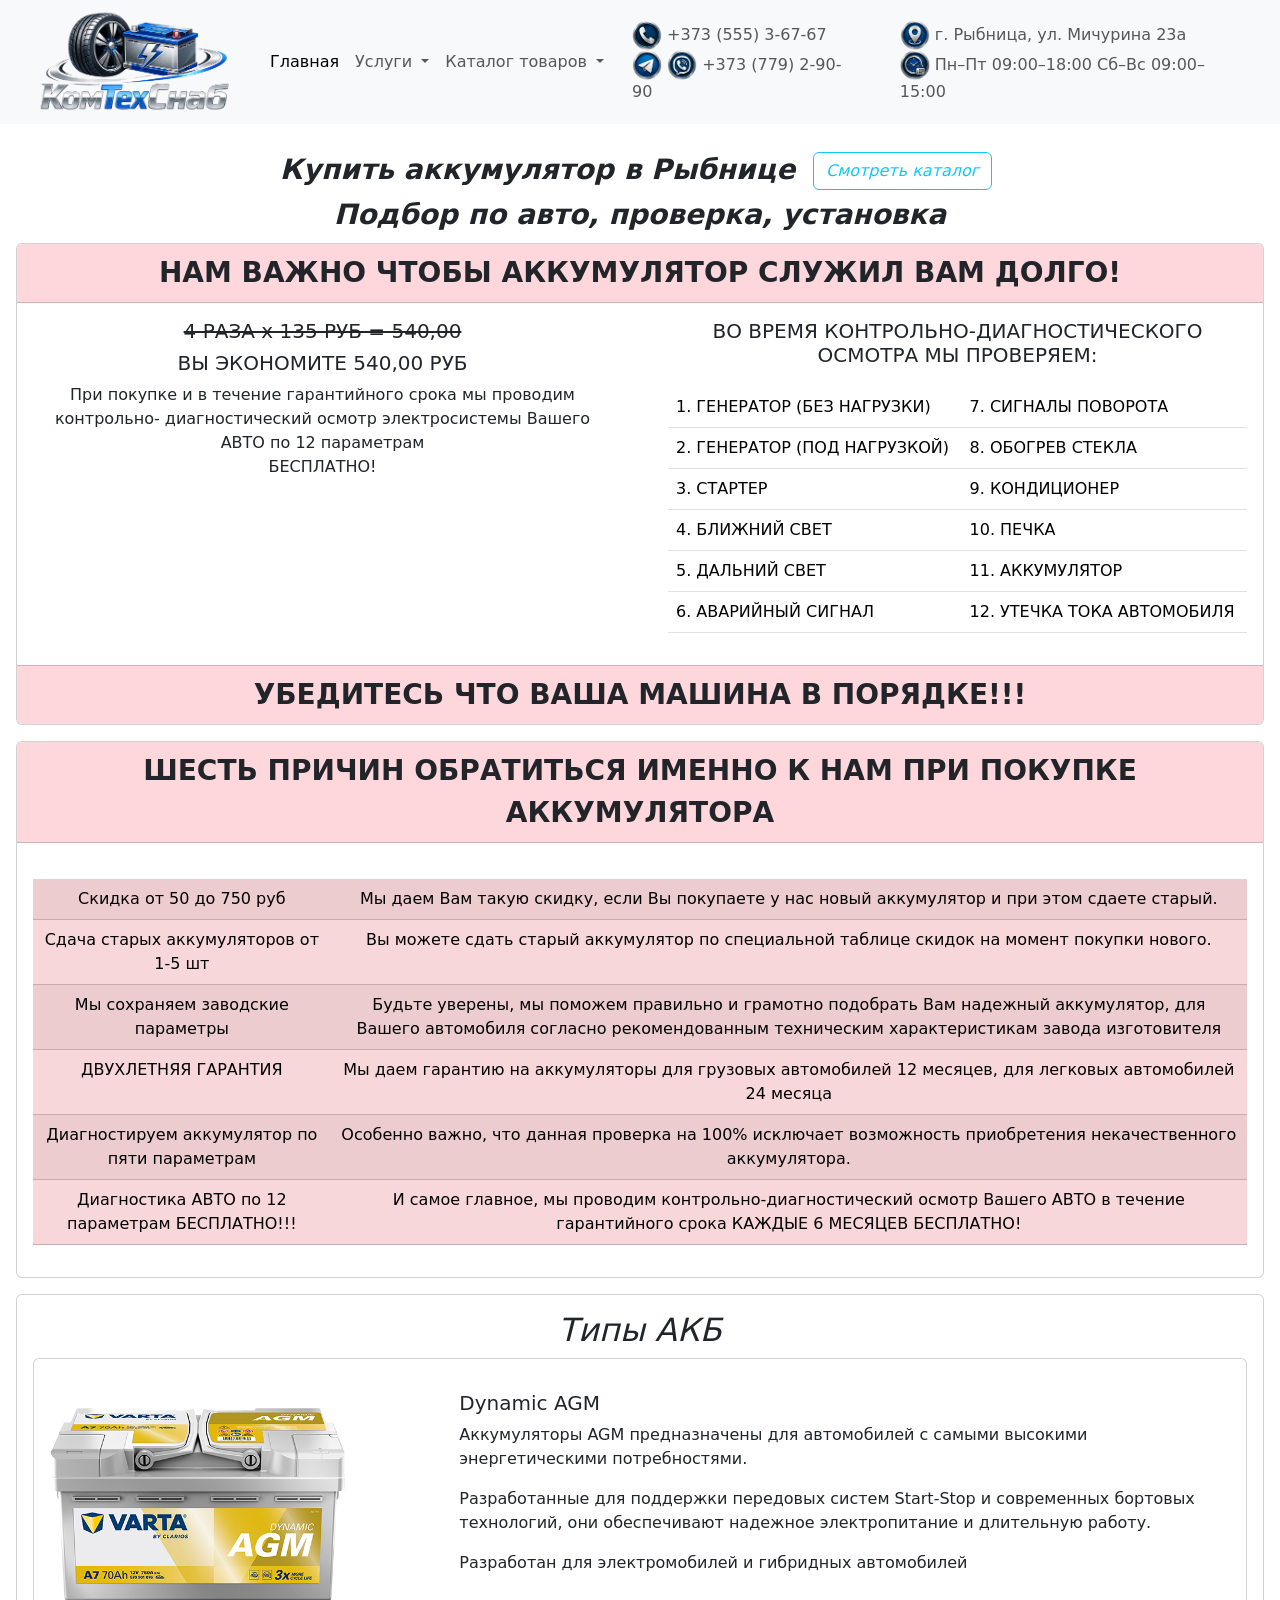
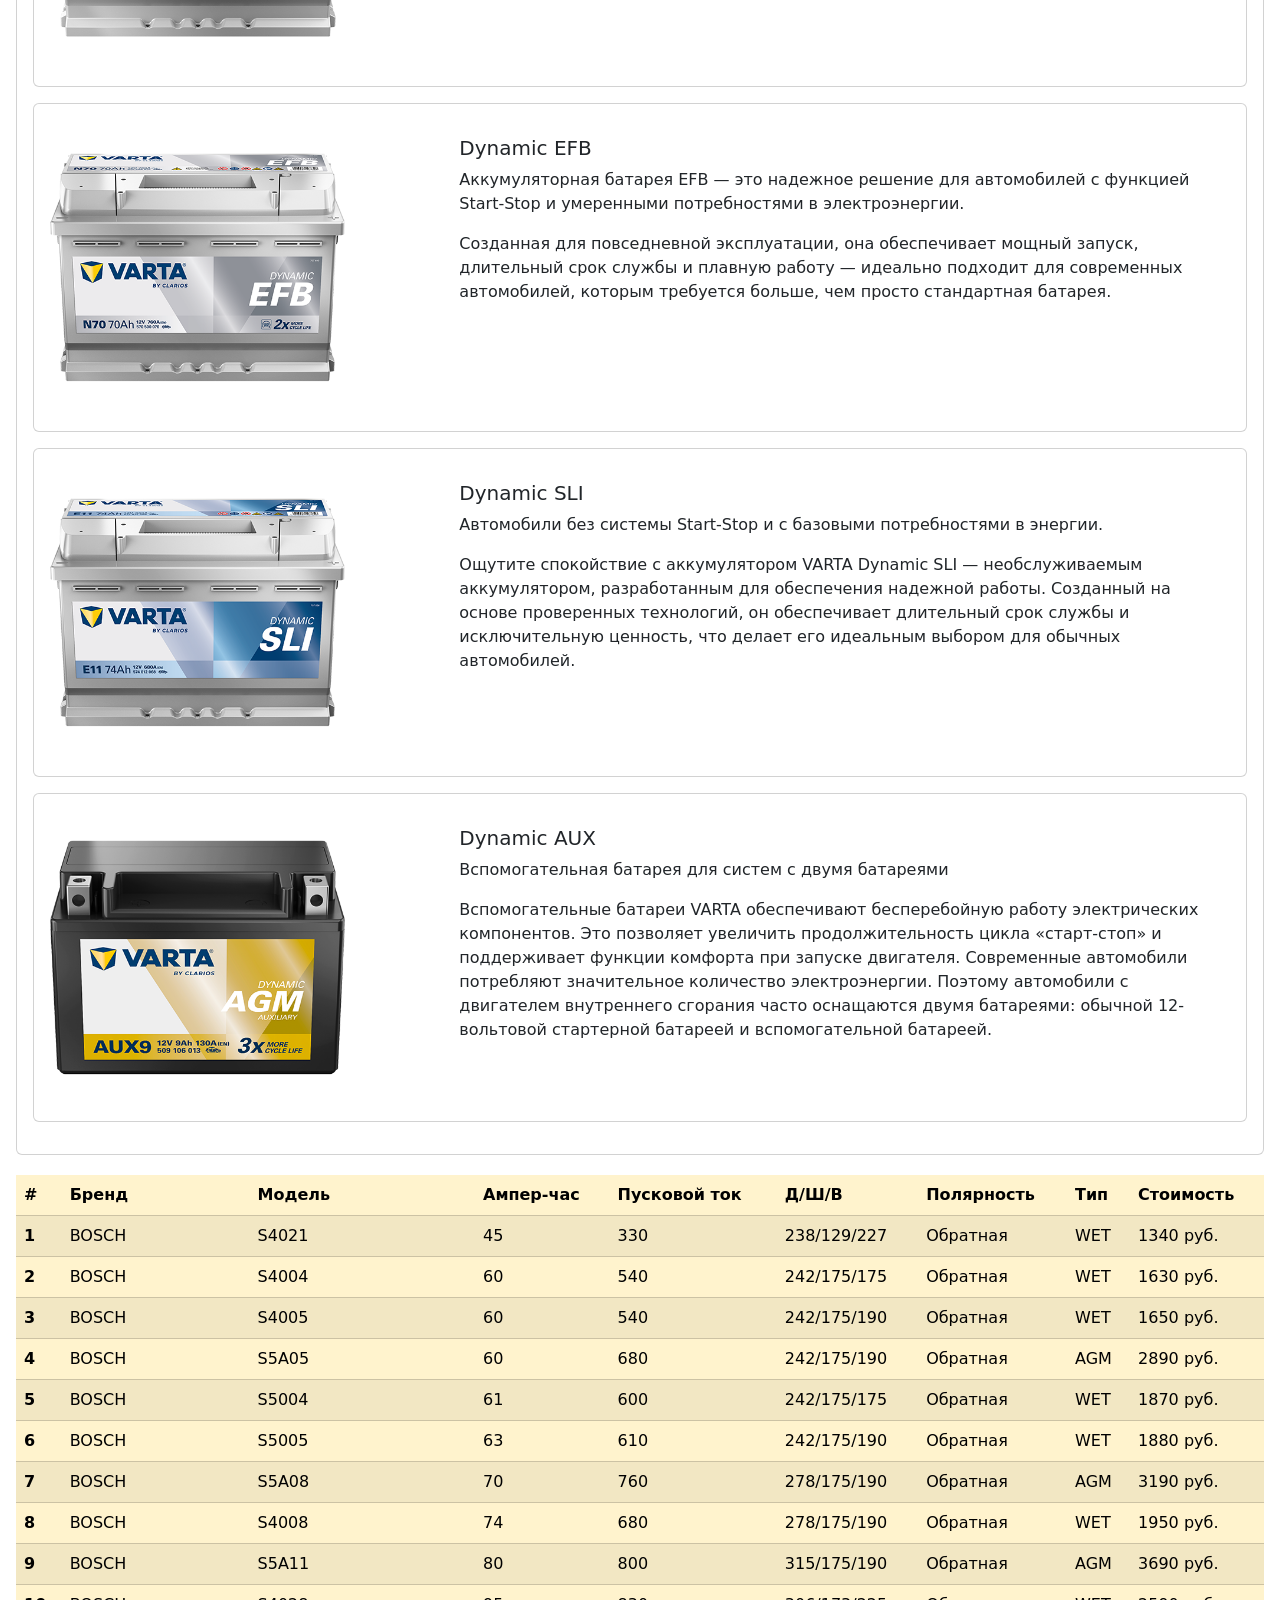
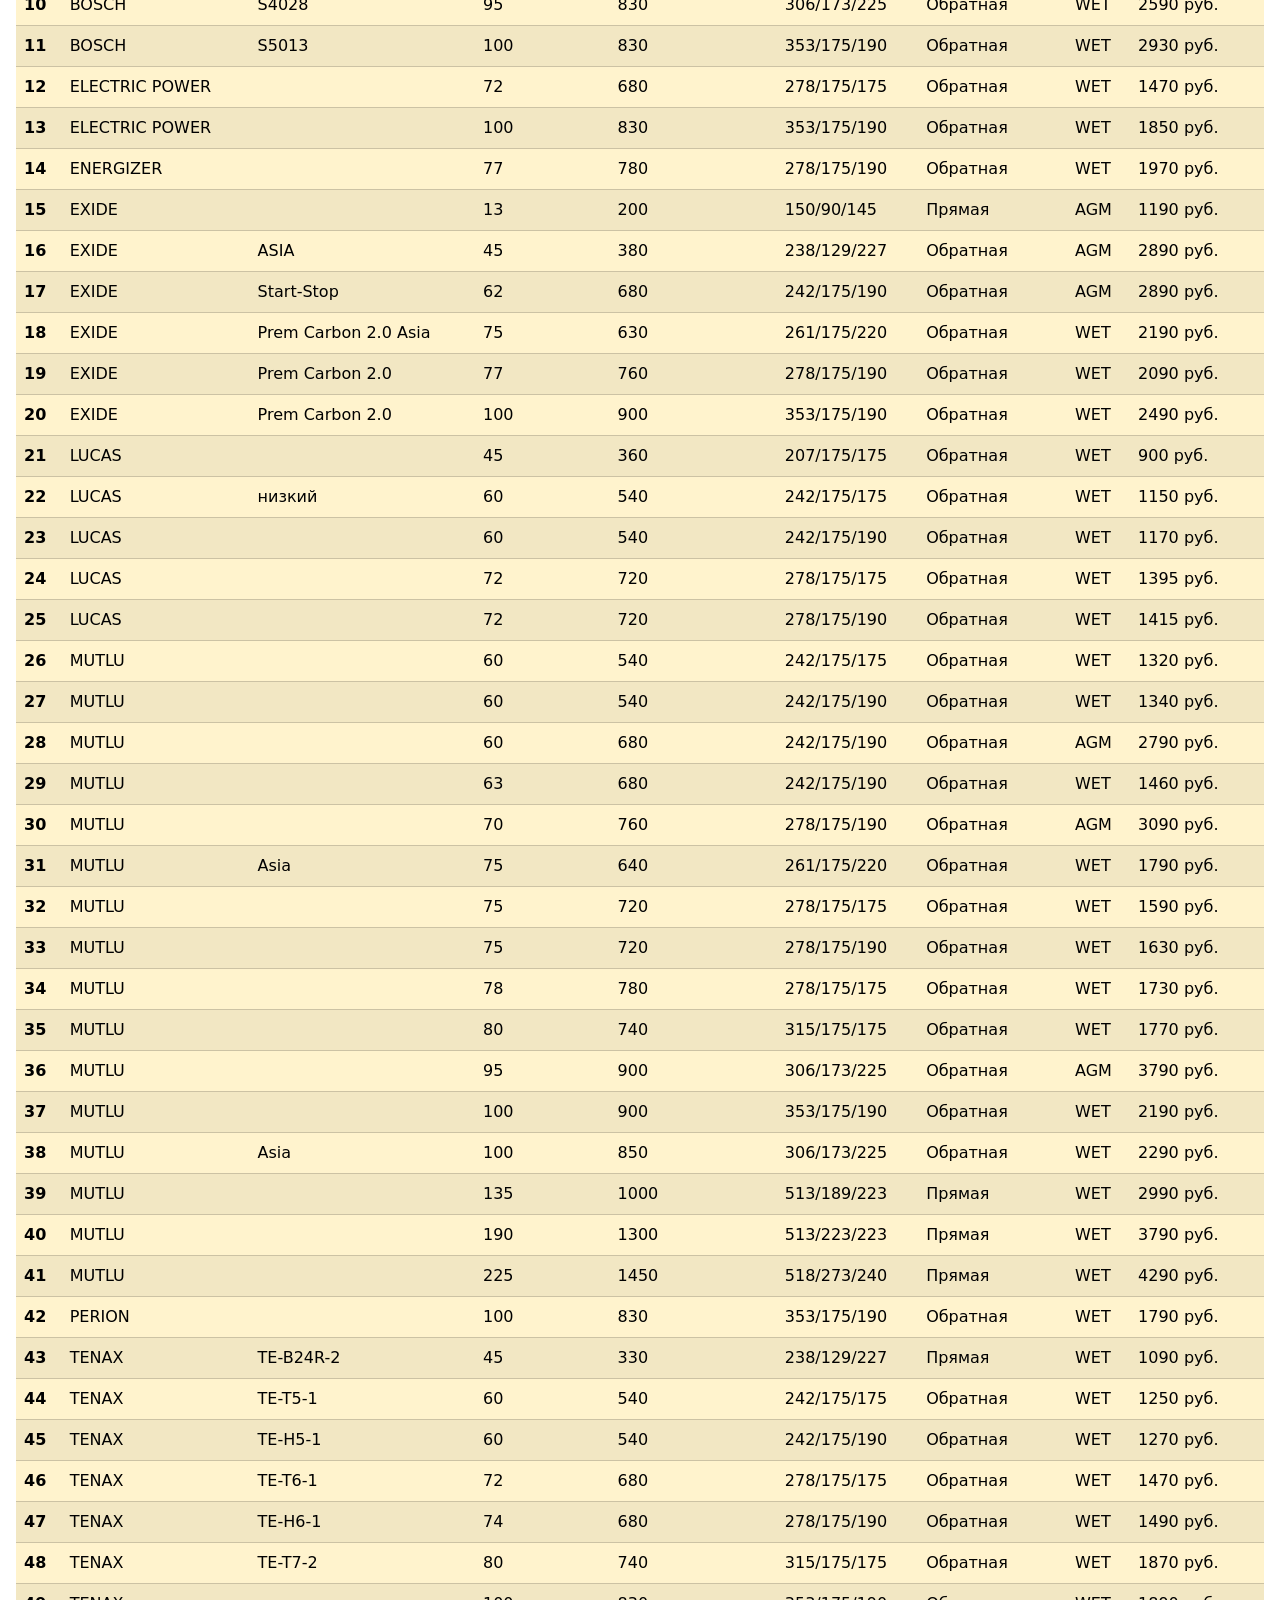
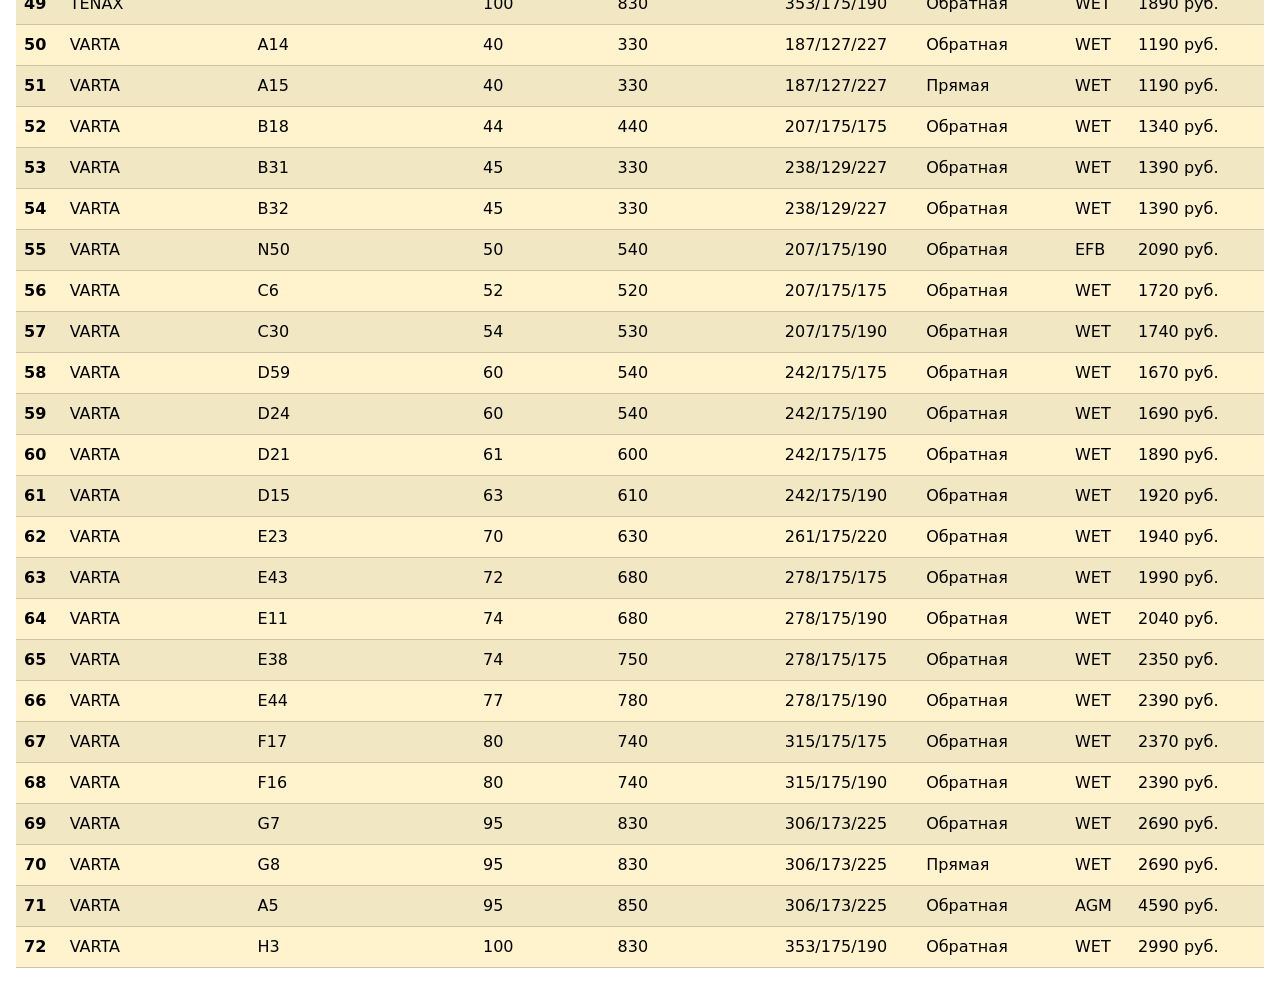
<file: battery.html>
<!doctype html>
<html lang="ru">
<head>
    <meta charset="utf-8">
    <meta name="viewport" content="width=device-width, initial-scale=1">
    <title>Купить аккумулятор в Рыбнице | Установка и диагностика АКБ</title>
    <meta name="description" content="Продажа автомобильных аккумуляторов в Рыбнице. Проверка, установка, подбор по авто.">
    <link href="https://cdn.jsdelivr.net/npm/bootstrap@5.3.8/dist/css/bootstrap.min.css" rel="stylesheet"
          integrity="sha384-sRIl4kxILFvY47J16cr9ZwB07vP4J8+LH7qKQnuqkuIAvNWLzeN8tE5YBujZqJLB" crossorigin="anonymous">
    <link rel="stylesheet" href="css/style.css">
    <link rel="stylesheet" href="css/battery.css">

</head>


<body class="body">

<!-- NAVBAR -->
<nav id="navbar"></nav>

<!-- MAIN -->
<main class="main-battery p-3" >

    <!--<h1>Автомобильные аккумуляторы в Рыбнице</h1>-->

    <section class="py-1 text-center fst-italic" id="header">
        <div class="container">
            <h1 class="display-6 fw-semibold fs-3">
                Купить аккумулятор в Рыбнице
                <a type="button" href="#accCatalog" class="btn btn-outline-info m-2">
                    Смотреть каталог
                </a>
                <br>Подбор по авто, проверка, установка
            </h1>

        </div>
    </section>

    <!--НАМ ВАЖНО ЧТОБЫ АККУМУЛЯТОР СЛУЖИЛ ВАМ ДОЛГО!-->

    <div class="card text-center mb-3">
        <div class="card-header fs-3 fw-bold">
            НАМ ВАЖНО ЧТОБЫ АККУМУЛЯТОР СЛУЖИЛ ВАМ ДОЛГО!
        </div>
        <div class="row">
            <div class="col-sm-6 mb-3 mb-sm-0">
                <div class="card border border-0">
                    <div class="card-body">
                        <h5 class="card-title text-decoration-line-through">
                            4 РАЗА х 135 РУБ = 540,00<br>
                        </h5>
                        <h5 class="card-title">
                            ВЫ ЭКОНОМИТЕ 540,00 РУБ
                        </h5>
                        <p class="card-text">При покупке и в течение гарантийного срока мы проводим контрольно-
                        диагностический осмотр электросистемы Вашего АВТО по 12 параметрам<br>БЕСПЛАТНО!</p>
                    </div>
                </div>
            </div>
            <div class="col-sm-6">
                <div class="card border border-0">
                    <div class="card-body">
                        <h5 class="card-title">ВО ВРЕМЯ КОНТРОЛЬНО-ДИАГНОСТИЧЕСКОГО ОСМОТРА МЫ ПРОВЕРЯЕМ:</h5>
                        <table class="table text-start">
                            <tbody>
                            <tr>
                                <td>1. ГЕНЕРАТОР (БЕЗ НАГРУЗКИ)</td>
                                <td>7. СИГНАЛЫ ПОВОРОТА</td>
                            </tr>
                            <tr>
                                <td>2. ГЕНЕРАТОР (ПОД НАГРУЗКОЙ)</td>
                                <td>8. ОБОГРЕВ СТЕКЛА</td>
                            </tr>
                            <tr>
                                <td>3. СТАРТЕР</td>
                                <td>9. КОНДИЦИОНЕР</td>
                            </tr>
                            <tr>
                                <td>4. БЛИЖНИЙ СВЕТ</td>
                                <td>10. ПЕЧКА</td>
                            </tr>
                            <tr>
                                <td>5. ДАЛЬНИЙ СВЕТ</td>
                                <td>11. АККУМУЛЯТОР</td>
                            </tr>
                            <tr>
                                <td>6. АВАРИЙНЫЙ СИГНАЛ</td>
                                <td>12. УТЕЧКА ТОКА АВТОМОБИЛЯ</td>
                            </tr>
                            </tbody>
                        </table>
                    </div>
                </div>
            </div>
        </div>
        <div class="card-footer fs-3 fw-bold">
            УБЕДИТЕСЬ ЧТО ВАША МАШИНА В ПОРЯДКЕ!!!
        </div>
    </div>

    <!-- ШЕСТЬ ПРИЧИН ОБРАТИТЬСЯ ИМЕННО К НАМ ПРИ ПОКУПКЕ АККУМУЛЯТОРА -->
    <div class="card text-center mb-3">
        <div class="card-header fs-3 fw-bold">ШЕСТЬ ПРИЧИН ОБРАТИТЬСЯ ИМЕННО К НАМ ПРИ ПОКУПКЕ АККУМУЛЯТОРА</div>
        <div class="card-body">
            <table class="table table-danger table-striped">
                <tbody>
                <tr>
                    <td>Скидка от 50 до 750 руб</td>
                    <td>Мы даем Вам такую скидку, если Вы покупаете у нас новый аккумулятор и при этом сдаете старый.</td>
                </tr>
                <tr>
                    <td>Сдача старых аккумуляторов от 1-5 шт</td>
                    <td>Вы можете сдать старый аккумулятор по специальной таблице скидок на момент покупки нового.</td>
                </tr>
                <tr>
                    <td>Мы сохраняем заводские параметры</td>
                    <td>Будьте уверены, мы поможем правильно и грамотно подобрать Вам надежный аккумулятор, для Вашего
                        автомобиля согласно рекомендованным техническим характеристикам завода изготовителя</td>
                </tr>
                <tr>
                    <td>ДВУХЛЕТНЯЯ ГАРАНТИЯ</td>
                    <td>Мы даем гарантию на аккумуляторы для грузовых автомобилей 12 месяцев, для легковых автомобилей
                    24 месяца</td>
                </tr>
                <tr>
                    <td>Диагностируем аккумулятор по пяти параметрам</td>
                    <td>Особенно важно, что данная проверка на 100% исключает возможность приобретения некачественного
                        аккумулятора.</td>
                </tr>
                <tr>
                    <td>Диагностика АВТО по 12 параметрам БЕСПЛАТНО!!!</td>
                    <td>И самое главное, мы проводим контрольно-диагностический осмотр Вашего АВТО в течение гарантийного срока
                    КАЖДЫЕ 6 МЕСЯЦЕВ БЕСПЛАТНО!</td>
                </tr>
                </tbody>
            </table>
        </div>
    </div>

    <!-- ВИДЫ АКБ -->

    <div class="card p-3" id="batteryContainer">
        <h2 class="h2 text-center fst-italic">Типы АКБ</h2>
    </div>

    <!-- АКБ -->
    <table class="table table-warning table-striped rounded" id="accCatalog">
        <thead>
        <tr>
            <th scope="col">#</th>
            <th scope="col">Бренд</th>
            <th scope="col">Модель</th>
            <th scope="col">Ампер-час</th>
            <th scope="col">Пусковой ток</th>
            <th scope="col">Д/Ш/В</th>
            <th scope="col">Полярность</th>
            <th scope="col">Тип</th>
            <th scope="col">Стоимость</th>
        </tr>
        </thead>
        <tbody id="batteryBody"><!-- строки из JS --></tbody>

    </table>
</main>

<script src="js/battery.js"></script>
<script src="js/battery-description.js"></script>
<script src="js/navbar.js"></script>
<script src="https://cdn.jsdelivr.net/npm/bootstrap@5.3.8/dist/js/bootstrap.bundle.min.js"
        integrity="sha384-FKyoEForCGlyvwx9Hj09JcYn3nv7wiPVlz7YYwJrWVcXK/BmnVDxM+D2scQbITxI"
        crossorigin="anonymous"></script>
</body>
</html>
</file>
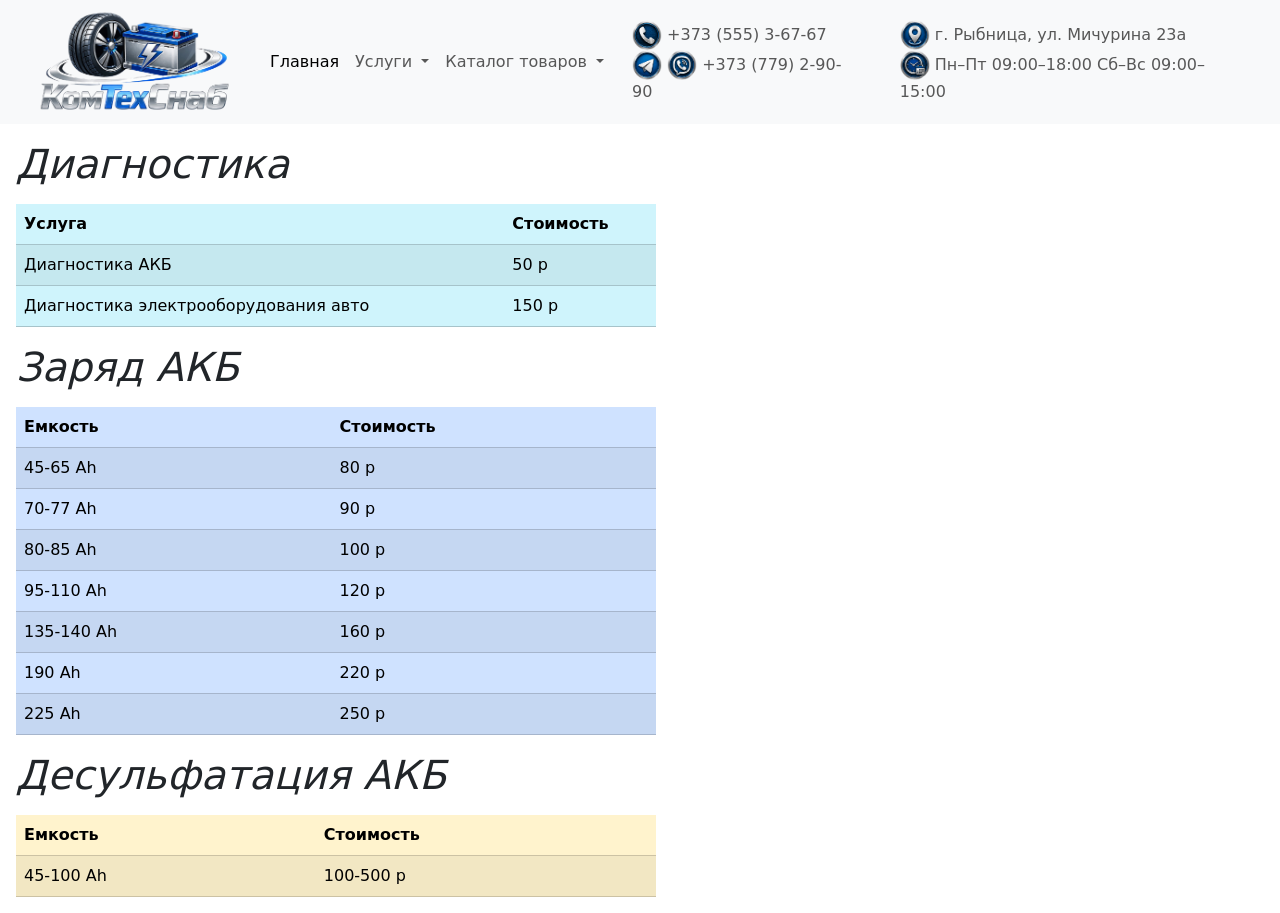
<file: services.html>
<!doctype html>
<html lang="en">
<head>
    <title>Подбор, проверка, установка аккумулятора, электрооборудования авто в Рыбнице</title>
    <meta charset="utf-8">
    <meta name="viewport" content="width=device-width, initial-scale=1">

    <meta name="description"
          content="Подбор, проверка, установка аккумулятора, электрооборудования авто в Рыбнице | Подбор, проверка, установка аккумулятора, электрооборудования авто">
    <meta name="robots" content="index, follow">
    <link rel="canonical" href=""><!--указать позже-->


    <link href="https://cdn.jsdelivr.net/npm/bootstrap@5.3.8/dist/css/bootstrap.min.css" rel="stylesheet"
          integrity="sha384-sRIl4kxILFvY47J16cr9ZwB07vP4J8+LH7qKQnuqkuIAvNWLzeN8tE5YBujZqJLB" crossorigin="anonymous">
    <link rel="stylesheet" href="css/style.css">
    <link rel="stylesheet" href="css/tire.css">
</head>

<body>
<main>

    <!-- NAVBAR -->

    <nav id="navbar"></nav>

    <!-- Услуги -->
    <h1 class="h1 fst-italic m-3">Диагностика</h1>

    <table class="table table-info table-striped m-3 w-50">
        <thead>
        <tr>
            <th scope="col">Услуга</th>
            <th scope="col">Стоимость</th>
        </tr>
        </thead>
        <tbody>
        <tr>
            <td>Диагностика АКБ</td>
            <td>50 р</td>
        </tr>
        <tr>
            <td>Диагностика электрооборудования авто</td>
            <td>150 р</td>
        </tbody>
    </table>

    <h1 class="h1 fst-italic m-3">Заряд АКБ</h1>

    <table class="table table-primary table-striped m-3 w-50">
        <thead>
        <tr>
            <th scope="col">Емкость</th>
            <th scope="col">Стоимость</th>
        </tr>
        </thead>
        <tbody>
        <tr>
            <td>45-65 Ah</td>
            <td>80 р</td>
        </tr>
        <tr>
            <td>70-77 Ah</td>
            <td>90 р</td>
        </tr>
        <tr>
            <td>80-85 Ah</td>
            <td>100 р</td>
        </tr>
        <tr>
            <td>95-110 Ah</td>
            <td>120 р</td>
        </tr>
        <tr>
            <td>135-140 Ah</td>
            <td>160 р</td>
        </tr>
        <tr>
            <td>190 Ah</td>
            <td>220 р</td>
        </tr>
        <tr>
            <td>225 Ah</td>
            <td>250 р</td>
        </tr>
        </tbody>
    </table>

    <h1 class="h1 fst-italic m-3">Десульфатация АКБ</h1>

    <table class="table table-warning table-striped m-3 w-50">
        <thead>
        <tr>
            <th scope="col">Емкость</th>
            <th scope="col">Стоимость</th>
        </tr>
        </thead>
        <tbody>
        <tr>
            <td>45-100 Ah</td>
            <td>100-500 р</td>
        </tr>
        </tbody>
    </table>

</main>

<script src="js/battery.js"></script>
<script src="js/battery-description.js"></script>
<script src="js/navbar.js"></script>
<script src="https://cdn.jsdelivr.net/npm/bootstrap@5.3.8/dist/js/bootstrap.bundle.min.js"
        integrity="sha384-FKyoEForCGlyvwx9Hj09JcYn3nv7wiPVlz7YYwJrWVcXK/BmnVDxM+D2scQbITxI"
        crossorigin="anonymous"></script>
</body>
</html>
</file>
<file: css/style.css>
.navbar-brand {
    margin-left: 20px;
    font-size: 30px;
    font-weight: 700;
}

.contact-info-address {
    margin-right: 20px;
    margin-left: 20px;
}

.contact-info-phone {
    margin-right: 20px;
    margin-left: 20px;
}

.accordion {
    margin-right: 40px;
    margin-left: 40px;
}

.accordion-body{
    margin-right: 40px;
    margin-left: 40px;
}

.card-offset {
    border: 40px; /* центр по горизонтали */
}

.card-img-top {
    width: 300px;     /* ширина */
    height: auto;
}

.table {
        margin-top: 20px;
}

.card-img-top {
    margin-left: 40px;
}
</file>
<file: css/battery.css>
.card-header, .card-footer {
  background-color: #fed7dc;
}
</file>
<file: css/tire.css>
.tire-img {
  width: 100%;
  height: 300px;          /* один размер для всех */
  object-fit: contain;   /* НЕ обрезает шину */
}

.winterTiresBg {
  background: linear-gradient(
    180deg,
    #FFFFFF 0%,
    #E0FFFF 100%
  );
}

.summerTiresBg{
  background: linear-gradient(
    180deg,
    #FFFFFF 0%,
    #FFFFE0 100%
  );
}

.ASTiresBg{
  background: linear-gradient(
    180deg,
    #FFFFFF 0%,
    #E6E6FA 100%
  );
}

.truckTiresBg{
  background: linear-gradient(
    180deg,
    #FFFFFF 0%,
    #fdf2ed 100%
  );
}

.agroTiresBg{
  background: linear-gradient(
      180deg,
      #F8FAFC 0%,
      #caf7e8 100%
    );
  }

.tireTubes{
  background: linear-gradient(
    180deg,
    #FFFFFF 0%,
    #e3e4e2 100%
  );
}


.tireService{
  left: 15%;
  right: auto;
  bottom: 10%;
}

.carousel-img {
    height: 400px;        /* нужная высота */
    object-fit: cover;    /* чтобы не растягивалась криво */
}

.accordion-body{
    margin: 0 auto; */
}

.accordion{
    margin: 0 auto; */
}

.carousel-caption {
    bottom: 0;
    top: auto;
    padding-bottom: 10px;
}

.carousel-title {
    font-size: clamp(12px, 3.5vw, 28px);
}
/*

.carousel-caption{
    tex
}
*/

/*
#header {
    background-color: #E6E6FA*/
/* светло-серый фон *//*

}*/
</file>
